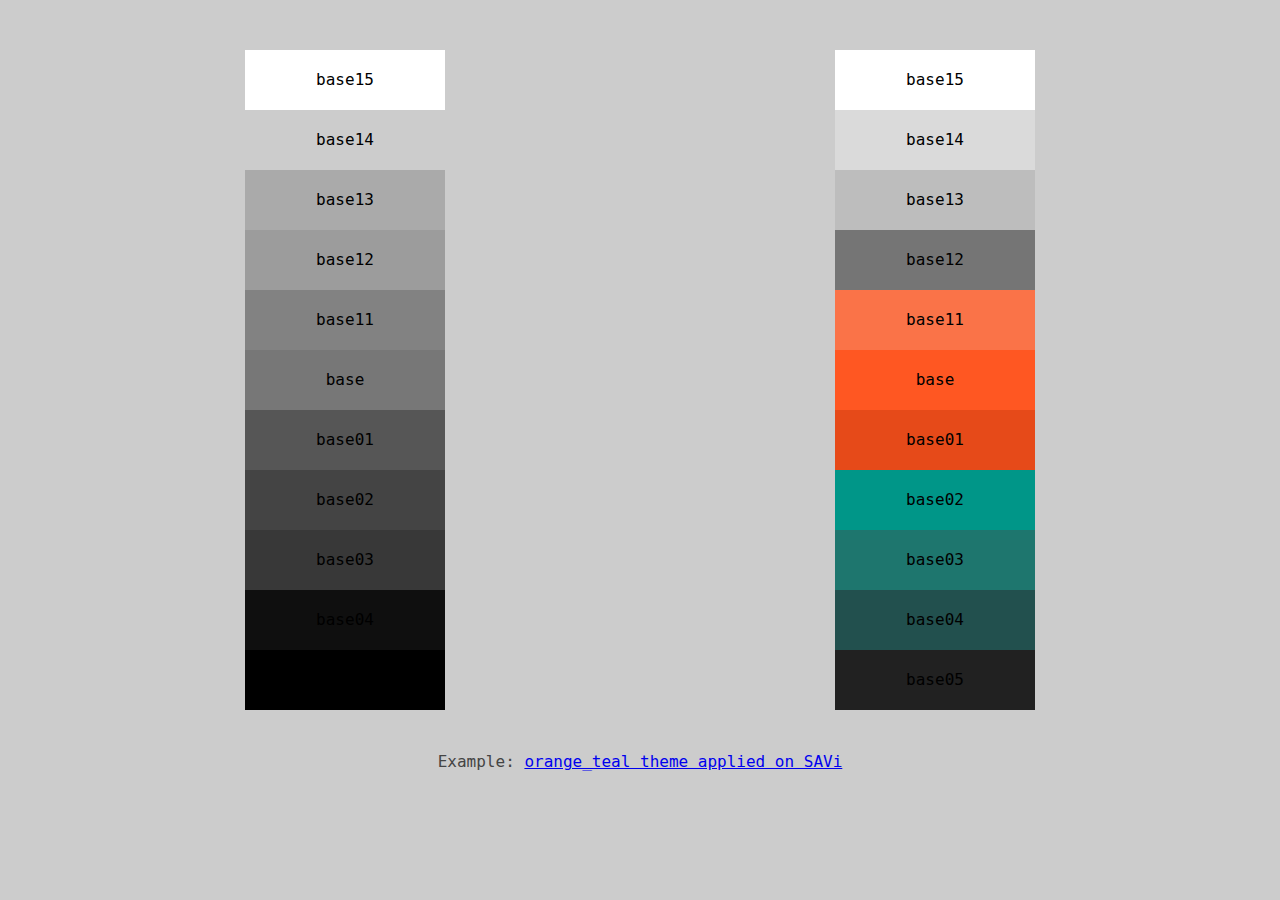
<file: docs/index.html>
<html>
<head><title>Theme variables</title>
<style>

/*! minireset.css v0.0.3 | MIT License | github.com/jgthms/minireset.css */html,body,p,ol,ul,li,dl,dt,dd,blockquote,figure,fieldset,legend,textarea,pre,iframe,hr,h1,h2,h3,h4,h5,h6{margin:0;padding:0}h1,h2,h3,h4,h5,h6{font-size:100%;font-weight:normal}ul{list-style:none}button,input,select,textarea{margin:0}html{box-sizing:border-box}*,*:before,*:after{box-sizing:inherit}img,embed,iframe,object,audio,video{height:auto;max-width:100%}iframe{border:0}table{border-collapse:collapse;border-spacing:0}td,th{padding:0;text-align:left}

/*	test.css variables	*/
:root {
  --base15:rgba(255,255,255,1);
  --base14:rgba(204,204,204,1);
  --base13:rgba(170,170,170,1);
  --base12:rgba(156,156,156,1);
  --base11:rgba(130,130,130,1);
  --base:rgba(119,119,119,1);
  --base01:rgba(86,86,86,1);
  --base02:rgba(68,68,68,1);
  --base03:rgba(56,56,56,1);
  --base04:rgba(15,15,15,1);
  --base05:rgba(0,0,0,1);
  
  
  --abase15:#FFF;  
  --abase15_40:rgba(255,255,255,0.4);
  --abase15_10:rgba(255,255,255,0.1);
  --abase14:#DADADA;
  --abase13:#BDBDBD;
  --abase12:#757575;
  --abase12_40:rgba(117,117,117,0.4);
  --abase11:#FA7348;
  --abase:#FF5722; 
  --abase01:#E64A19;
  --abase02:#009688;
  --abase02_80:rgba(0,150,136,0.8);
  --abase02_60:rgba(0,150,136,0.6);
  --abase02_40:rgba(0,150,136,0.4);
  --abase02_20:rgba(0,150,136,0.2);
  --abase03:#1E766E;
  --abase03_80:rgba(30,118,110,0.8);
  --abase03_60:rgba(30,118,110,0.6);
  --abase03_40:rgba(30,118,110,0.4);
  --abase03_20:rgba(30,118,110,0.2);
  --abase04:#22504E;
  --abase04_70:rgba(34,80,78,0.7);
  --abase05:#212121;
  --abase05_70:rgba(33,33,33,0.7);
  --abase05_00:rgba(33,33,33);
}


body	{background-color:var(--base14); font-family:monospace, sans-serif; font-size:16px; line-height:24px; color:var(--base02); width:100%; padding:50px;}

.side	{display:inline-block; vertical-align:top; width:50%; height:700px;}
.side > div	{width:200px; height:60px; margin:0 auto; text-align:center; line-height:60px; color:var(--base05);}
.max	{width:100%; margin:0 auto; text-align:center;}

.b15	{background-color:var(--base15);}
.b14	{background-color:var(--base14);}
.b13	{background-color:var(--base13);}
.b12  	{background-color:var(--base12);}
.b11  	{background-color:var(--base11);}
.b    	{background-color:var(--base);}
.b01  	{background-color:var(--base01);}
.b02  	{background-color:var(--base02);}
.b03  	{background-color:var(--base03);}
.b04  	{background-color:var(--base04);}
.b05  	{background-color:var(--base05);}

.ab15  	{background-color:var(--abase15);}
.ab14  	{background-color:var(--abase14);}
.ab13  	{background-color:var(--abase13);}
.ab12  	{background-color:var(--abase12);}
.ab11  	{background-color:var(--abase11);}
.ab    	{background-color:var(--abase);}
.ab01  	{background-color:var(--abase01);}
.ab02  	{background-color:var(--abase02);}
.ab03  	{background-color:var(--abase03);}
.ab04  	{background-color:var(--abase04);}
.ab05  	{background-color:var(--abase05);}

</style></head>
<body><div class="max">
    <div class="side">
        <div class="b15">base15</div>
        <div class="b14">base14</div>
        <div class="b13">base13</div>
        <div class="b12">base12</div>
        <div class="b11">base11</div>
        <div class="b">base</div>
        <div class="b01">base01</div>
        <div class="b02">base02</div>
        <div class="b03">base03</div>
        <div class="b04">base04</div>
        <div class="b05">base05</div>
    </div><div class="side">
        <div class="ab15">base15</div>
        <div class="ab14">base14</div>
        <div class="ab13">base13</div>
        <div class="ab12">base12</div>
        <div class="ab11">base11</div>
        <div class="ab">base</div>
        <div class="ab01">base01</div>
        <div class="ab02">base02</div>
        <div class="ab03">base03</div>
        <div class="ab04">base04</div>
        <div class="ab05">base05</div>
    </div>
</div>

<div class="max white">Example: <a href="http://d-portal.org/ctrack.html?search&rgba=orange_teal&sector_group=311&publisher=44000#view=act&aid=44000-P081567">orange_teal theme applied on SAVi</a></div></body>
</html>
</file>
